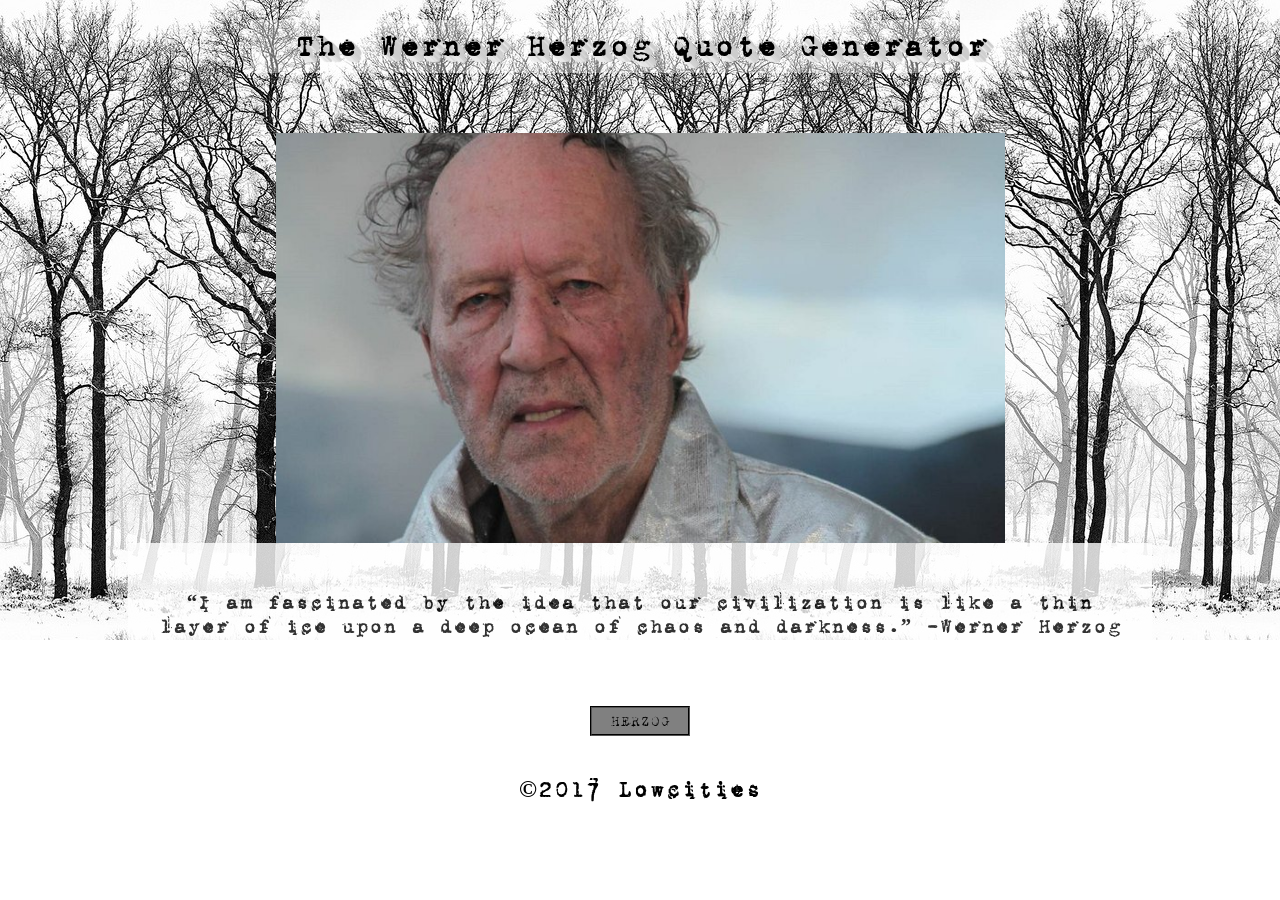
<file: index.html>
<!DOCTYPE html>
<html>
<head>
  <title>Werner Herzog random quote generator</title>
  <meta charset="utf-8">
  <meta name="viewport" content="width=device-width, initial-scale=1, shrink-to-fit=no">
  <meta http-equiv="x-ua-compatible" content="ie=edge">
  <link rel="stylesheet" href="css/normalize.min.css">
  <link rel="stylesheet" href="css/style.css">
</head>
<header>
  <h1>The Werner Herzog Quote Generator</h1>
</header>
<body>
  <div id="quoteContainer">
    <div class="photoBox"></div>
    <div id="quoteBox"></div>
    <button class="quoteButton" type="button">HERZOG</button>
  </div>
<script src="js/app.js"></script>
</body>  
<footer>
  <h2><a href="https://www.lowcities.com">&copy;2017 Lowcities</a></h2>
</footer>  
</html>
</file>
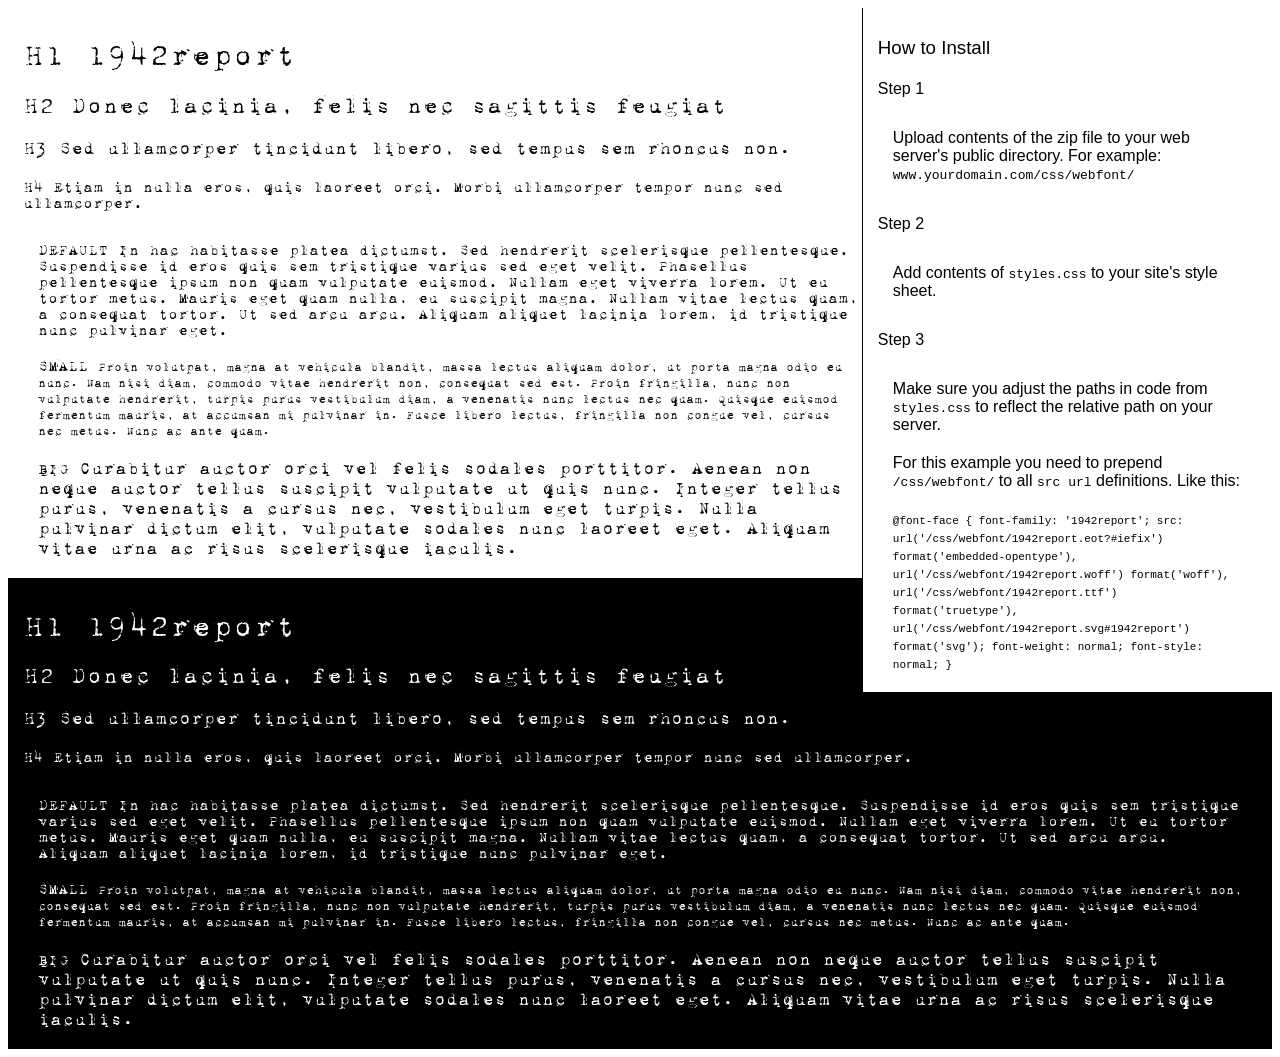
<file: css/webfont/1942report/preview.html>
<!DOCTYPE html>
<html>
<head>
<title>
1942report
 - Web font preview
</title>
<style type='text/css'>

@font-face {
  font-family: '1942report';
  src: url('1942report.eot?#iefix') format('embedded-opentype'),  url('1942report.woff') format('woff'), url('1942report.ttf')  format('truetype'), url('1942report.svg#1942report') format('svg');
  font-weight: normal;
  font-style: normal;
}

body { font-family: '1942report' !important; }
h1, h2, h3, h4 { font-weight: normal; }
.reg { color:black; background:white; }
.inverse { color:white; background:black; }
div { padding: 10px 15px; }
.right { background:white; width:30%; float: right; font-family: sans-serif; border: 1px solid black; border-width: 0 0 1px 1px;}
</style>
</head>
<body>
<div class='right'>
<h3>How to Install</h3>
<h4>Step 1</h4>
<div>
Upload contents of the zip file to your web server's public directory. For example:
<code>www.yourdomain.com/css/webfont/</code>
</div>
<h4>Step 2</h4>
<div>
Add contents of
<code>styles.css</code>
to your site's style sheet.
</div>
<h4>Step 3</h4>
<div>
Make sure you adjust the paths in code from
<code>styles.css</code>
to reflect the relative path on your server.
</div>
<div>
For this example you need to prepend
<code>/css/webfont/</code>
to all
<code>src url</code>
definitions. Like this:
</div>
<div>
<code style='font-size:11px;'>@font-face {
  font-family: '1942report';
  src: url('/css/webfont/1942report.eot?#iefix') format('embedded-opentype'),  url('/css/webfont/1942report.woff') format('woff'), url('/css/webfont/1942report.ttf')  format('truetype'), url('/css/webfont/1942report.svg#1942report') format('svg');
  font-weight: normal;
  font-style: normal;
}</code>
</div>
</div>
<div class='reg'>
<h1>
H1
1942report
</h1>
<h2>
H2
Donec lacinia, felis nec sagittis feugiat
</h2>
<h3>
H3
Sed ullamcorper tincidunt libero, sed tempus sem rhoncus non.
</h3>
<h4>
H4
Etiam in nulla eros, quis laoreet orci. Morbi ullamcorper tempor nunc sed ullamcorper.
</h4>
<div>
DEFAULT
In hac habitasse platea dictumst. Sed hendrerit scelerisque pellentesque. Suspendisse id eros quis sem tristique varius sed eget velit. Phasellus pellentesque ipsum non quam vulputate euismod. Nullam eget viverra lorem. Ut eu tortor metus. Mauris eget quam nulla, eu suscipit magna. Nullam vitae lectus quam, a consequat tortor. Ut sed arcu arcu. Aliquam aliquet lacinia lorem, id tristique nunc pulvinar eget.
</div>
<div>
SMALL
<small>
Proin volutpat, magna at vehicula blandit, massa lectus aliquam dolor, ut porta magna odio eu nunc. Nam nisi diam, commodo vitae hendrerit non, consequat sed est. Proin fringilla, nunc non vulputate hendrerit, turpis purus vestibulum diam, a venenatis nunc lectus nec quam. Quisque euismod fermentum mauris, at accumsan mi pulvinar in. Fusce libero lectus, fringilla non congue vel, cursus nec metus. Nunc ac ante quam.
</small>
</div>
<div>
BIG
<big>
Curabitur auctor orci vel felis sodales porttitor. Aenean non neque auctor tellus suscipit vulputate ut quis nunc. Integer tellus purus, venenatis a cursus nec, vestibulum eget turpis. Nulla pulvinar dictum elit, vulputate sodales nunc laoreet eget. Aliquam vitae urna ac risus scelerisque iaculis.
</big>
</div>

</div>
<div class='inverse'>
<h1>
H1
1942report
</h1>
<h2>
H2
Donec lacinia, felis nec sagittis feugiat
</h2>
<h3>
H3
Sed ullamcorper tincidunt libero, sed tempus sem rhoncus non.
</h3>
<h4>
H4
Etiam in nulla eros, quis laoreet orci. Morbi ullamcorper tempor nunc sed ullamcorper.
</h4>
<div>
DEFAULT
In hac habitasse platea dictumst. Sed hendrerit scelerisque pellentesque. Suspendisse id eros quis sem tristique varius sed eget velit. Phasellus pellentesque ipsum non quam vulputate euismod. Nullam eget viverra lorem. Ut eu tortor metus. Mauris eget quam nulla, eu suscipit magna. Nullam vitae lectus quam, a consequat tortor. Ut sed arcu arcu. Aliquam aliquet lacinia lorem, id tristique nunc pulvinar eget.
</div>
<div>
SMALL
<small>
Proin volutpat, magna at vehicula blandit, massa lectus aliquam dolor, ut porta magna odio eu nunc. Nam nisi diam, commodo vitae hendrerit non, consequat sed est. Proin fringilla, nunc non vulputate hendrerit, turpis purus vestibulum diam, a venenatis nunc lectus nec quam. Quisque euismod fermentum mauris, at accumsan mi pulvinar in. Fusce libero lectus, fringilla non congue vel, cursus nec metus. Nunc ac ante quam.
</small>
</div>
<div>
BIG
<big>
Curabitur auctor orci vel felis sodales porttitor. Aenean non neque auctor tellus suscipit vulputate ut quis nunc. Integer tellus purus, venenatis a cursus nec, vestibulum eget turpis. Nulla pulvinar dictum elit, vulputate sodales nunc laoreet eget. Aliquam vitae urna ac risus scelerisque iaculis.
</big>
</div>

</div>
</body>
</html>
</file>
<file: css/style.css>
@font-face { font-family: '1942report'; src: url('/css/webfont/1942report/1942report.eot?#iefix') format('embedded-opentype'), url('/css/webfont/1942report/1942report.woff') format('woff'), url('/css/webfont/1942report/1942report.ttf') format('truetype'), url('/css/webfont/1942report/1942report.svg#1942report') format('svg'); font-weight: normal; font-style: normal; }

* {
  font-family: '1942report';
}

body {
  background: url('../img/ghosttrees.jpg') top;
  background-repeat: repeat space;
  
  
}
header h1 {
  background-color: rgba(255, 255, 255, .4);
  font-size: 2rem;
  font-weight: 800;
  text-align: center;
  width: 80%;
  margin: 20px auto;
  padding: 10px 5px;
  text-shadow: 1px 0px 1px #ccc, 0px 1px 1px #eee, 
    2px 1px 1px #ccc, 1px 2px 1px #eee,
    3px 2px 1px #ccc, 2px 3px 1px #eee,
    4px 3px 1px #ccc, 3px 4px 1px #eee,
    5px 4px 1px #ccc, 4px 5px 1px #eee,
    6px 5px 1px #ccc, 5px 6px 1px #eee,
    7px 6px 1px #ccc;
}
a {
  text-decoration: none;
  color: inherit;
}
footer{
  text-align: center;
}
#quoteContainer {
  display: flex;
  flex-direction: column;
	margin: 0 auto;
  position: relative;
  width: 80%;
  height: 40%;
  padding-top: 40px;
}
#quoteBox {
  background: white;
  opacity: .8;
  height: 0 auto;
  padding: 20px;
}
#quoteBox h4 {
  text-align: center;
  font-size: 1.3em;
}
.photoBox {
  margin: 0 auto;
  background-repeat: no-repeat;
  background-position: center;
  background-size: contain;
  padding-bottom: 70%;
  width: 100%;
}

/*Button Styles
====================================*/
.quoteButton {
  background-color: grey;
	margin: 20px auto;
  border: black 2px groove;
  width: 100px;
  height: 30px;
}
.quoteButton:hover {
  color: white;
	background-color: dimgrey;
  border: black 3px groove;
	font-weight: 900;
  letter-spacing: 5px;
  width: 120px;
  transition: all 100ms ease-in;
}

/*Media Queries
=====================================*/

@media screen and ( min-width: 60em ) {
  
  header h1 {
    width: 60%;
  }
  .photoBox {
	 padding-bottom: 40%;
}
}
</file>
